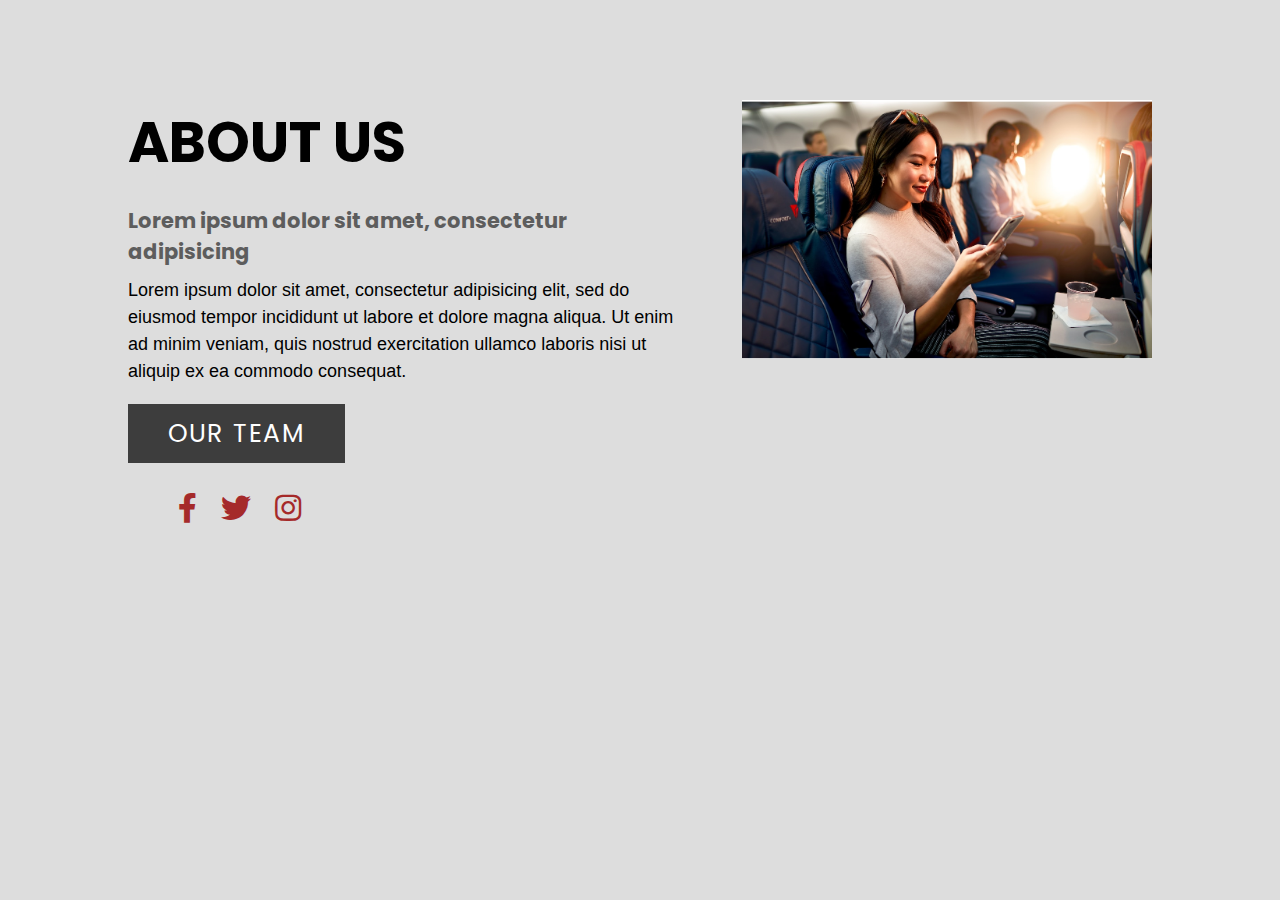
<file: aboutus.html>
<!DOCTYPE html>
<html>
<head>

	<title>About Us Section</title>
	
	<link rel="stylesheet" href="https://pro.fontawesome.com/releases/v5.10.0/css/all.css">
	
</head>	
<style>
	@import url('https://fonts.googleapis.com/css2?family=Poppins:wght@200;300;400&display=swap');
*{
	margin:0px;
	padding:0px;
	box-sizing: border-box;
	font-family: 'Poppins', sans-serif;
}
.section{
	width: 100%;
	min-height: 100vh;
	background-color: #ddd;
}
.container{
	width: 80%;
	display: block;
	margin:auto;
	padding-top: 100px;
}
.content-section{
	float: left;
	width: 55%;
}
.image-section{
	float: right;
	width: 40%;
}
.image-section img{
	width: 100%;
	height: auto;
}
.content-section .title{
	text-transform: uppercase;
	font-size: 28px;
}
.content-section .content h3{
	margin-top: 20px;
	color:#5d5d5d;
	font-size: 21px;
}
.content-section .content p{
	margin-top: 10px;
	font-family: sans-serif;
	font-size: 18px;
	line-height: 1.5;
}
.content-section .content .button{
	margin-top: 30px;
}
.content-section .content .button a{
	background-color: #3d3d3d;
	padding:12px 40px;
	text-decoration: none;
	color:#fff;
	font-size: 25px;
	letter-spacing: 1.5px;
}
.content-section .content .button a:hover{
	background-color: #a52a2a;
	color:#fff;
}
.content-section .social{
	margin: 40px 40px;
}
.content-section .social i{
	color:#a52a2a;
	font-size: 30px;
	padding:0px 10px;
}
.content-section .social i:hover{
	color:#3d3d3d;
}
@media screen and (max-width: 768px){
	.container{
	width: 80%;
	display: block;
	margin:auto;
	padding-top:50px;
}
.content-section{
	float:none;
	width:100%;
	display: block;
	margin:auto;
}
.image-section{
	float:none;
	width:100%;
	
}
.image-section img{
	width: 100%;
	height: auto;
	display: block;
	margin:auto;
}
.content-section .title{
	text-align: center;
	font-size: 19px;
}
.content-section .content .button{
	text-align: center;
}
.content-section .content .button a{
	padding:9px 30px;
}
.content-section .social{
	text-align: center;
}

}
</style>
<body>
	<div class="section">
		<div class="container">
			<div class="content-section">
				<div class="title">
					<h1>About Us</h1>
				</div>
				<div class="content">
					<h3>Lorem ipsum dolor sit amet, consectetur adipisicing</h3>
					<p>Lorem ipsum dolor sit amet, consectetur adipisicing elit, sed do eiusmod
					tempor incididunt ut labore et dolore magna aliqua. Ut enim ad minim veniam,
					quis nostrud exercitation ullamco laboris nisi ut aliquip ex ea commodo
					consequat.</p>
					<div class="button">
						<a href="team.html">OUR TEAM</a>
					</div>
				</div>
				<div class="social">
					<a href=""><i class="fab fa-facebook-f"></i></a>
					<a href=""><i class="fab fa-twitter"></i></a>
					<a href=""><i class="fab fa-instagram"></i></a>
				</div>
			</div>
			<div class="image-section">
				<img src="images/a2.png">
			</div>
		</div>
	</div>

	
</body>
</html>
</file>
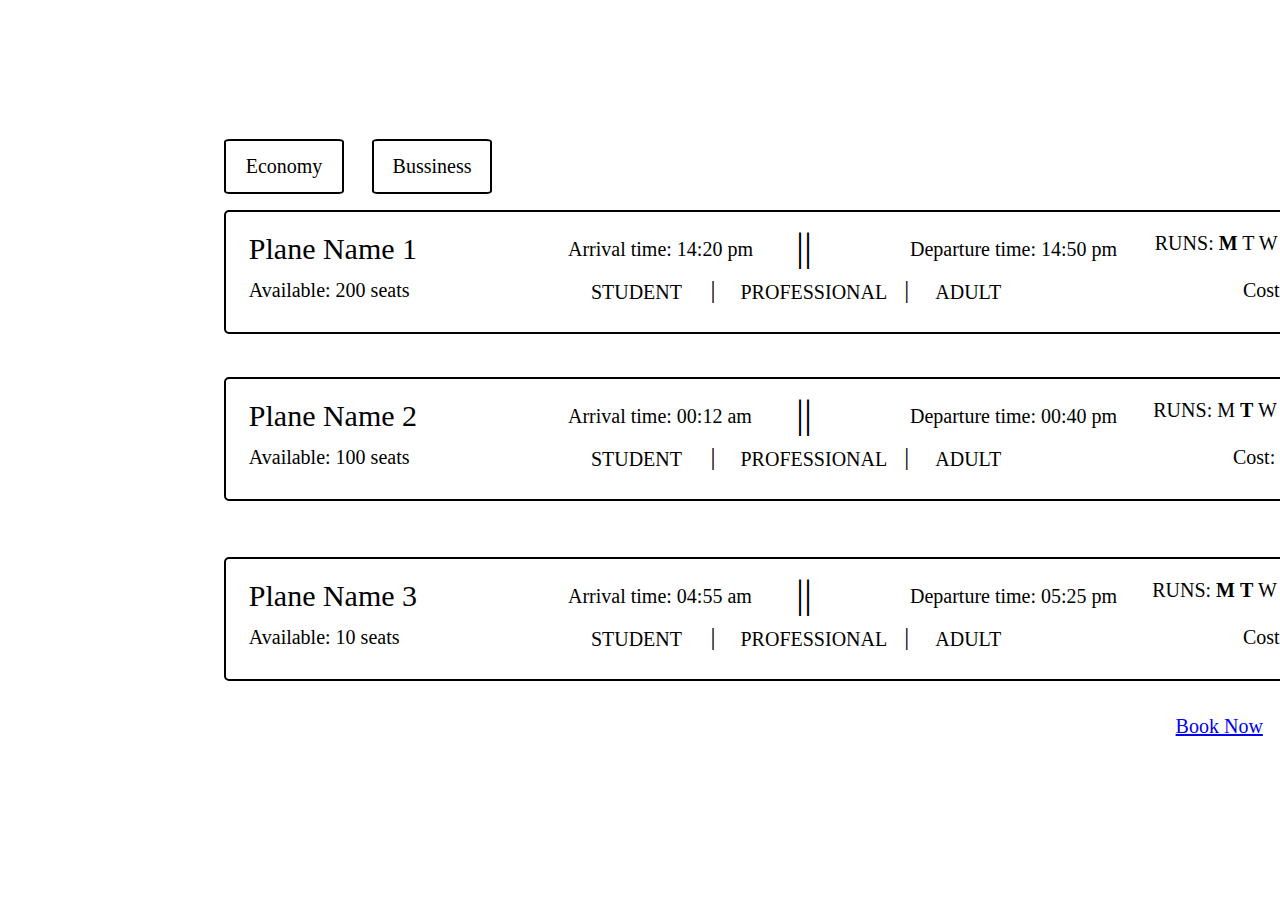
<file: bookform.html>
<!DOCTYPE html>
<html lang="en">
<head>
    <title>Document</title>
    <link rel="stylesheet" href="bookform.css">
</head>
<body>
    <header>
        <nav>
            
            
       <div class="bar">
          
            <a  href="xxx.html">About us</a>
            <a  href="https://www.ixigo.com/airlines/indigo-6e/flight-status#:~:text=How%20to%20check%20the%20%E2%80%98Indigo%20Flight%20Status%E2%80%99%3F%201.,information%20on%20the%20%E2%80%98Flight%20Status%E2%80%99%20of%20your%20flight.">Flight Status</a>
            <a  href="code1.html">Book trip</a>
            <a  href="faqs.html">FAQ</a>
            <a href="services.html">Our services</a>
          
          
        </div>
        </nav>
    </header>

    <div class="div1">
        <div class="box1">
            <div>
               <button class="btn input1">Economy</button> 
               <button class="btn input1">Bussiness</button>
            </div>
            <div class="box2">
                <div>
                    <p class="index1"> Plane Name 1</p>
                    <p class="index2"> RUNS: <b>M</b> T W T <b>F</b> S <b>S</b></p>
                    <p class="button_i1"> Available: 200 seats </p>
                    <p class="index5"> Arrival time: 14:20 pm</p>
                    <p style="position:absolute; left:50%; bottom: 18%; font-size: 40px">||</p>
                    <p class="index6"> Departure time: 14:50 pm</p>
                    <p class="index4"> Cost: ₹5000 </p>
                    <p class="index_4_1"> STUDENT </p>
                    <p class="index_4_2"> PROFESSIONAL </p>
                    <p class="index_4_3"> ADULT </p>
                    <p style="position:absolute; left:42.5%; bottom:2%; font-size: 25px">|</p>
                    <p style="position:absolute; left:59.5%; bottom:2%; font-size: 25px">|</p>
                </div>
            </div>
            <div class="box3">
                <p class="index1"> Plane Name 2</p>
                    <p class="index2"> RUNS: M <b>T</b> W <b>T</b> F <b>S</b> S</p>
                    <p class="button_i1"> Available: 100 seats </p>
                    <p class="index5"> Arrival time: 00:12 am</p>
                    <p style="position:absolute; left:50%; bottom: 18%; font-size: 40px">||</p>
                    <p class="index6"> Departure time: 00:40 pm</p>
                    <p class="index4"> Cost: ₹10000 </p>
                    <p class="index_4_1"> STUDENT </p>
                    <p class="index_4_2"> PROFESSIONAL </p>
                    <p class="index_4_3"> ADULT </p>
                    <p style="position:absolute; left:42.5%; bottom:2%; font-size: 25px">|</p>
                    <p style="position:absolute; left:59.5%; bottom:2%; font-size: 25px">|</p>
            </div>
            <div class="box4">
                <p class="index1"> Plane Name 3</p>
                        <p class="index2"> RUNS: <b>M</b> <b>T</b> W <b>T</b> F S <b>S</b></p>
                        <p class="button_i1"> Available: 10 seats </p>
                        <p class="index5"> Arrival time: 04:55 am</p>
                        <p style="position:absolute; left:50%; bottom: 18%; font-size: 40px">||</p>
                        <p class="index6"> Departure time: 05:25 pm</p>
                        <p class="index4"> Cost: ₹2000 </p>
                        <p class="index_4_1"> STUDENT </p>
                        <p class="index_4_2"> PROFESSIONAL </p>
                        <p class="index_4_3"> ADULT </p>
                        <p style="position:absolute; left:42.5%; bottom:2%; font-size: 25px">|</p>
                        <p style="position:absolute; left:59.5%; bottom:2%; font-size: 25px">|</p>
            </div>
        </div>
        <div class="box_main">
            <p style="margin-left: 25%; margin-top: 10%; font-size: 20px"> 
                <a href="payment.html">Book Now
                </a>
                </p>
        </div> 
    </div>
</body>
</html>
</file>
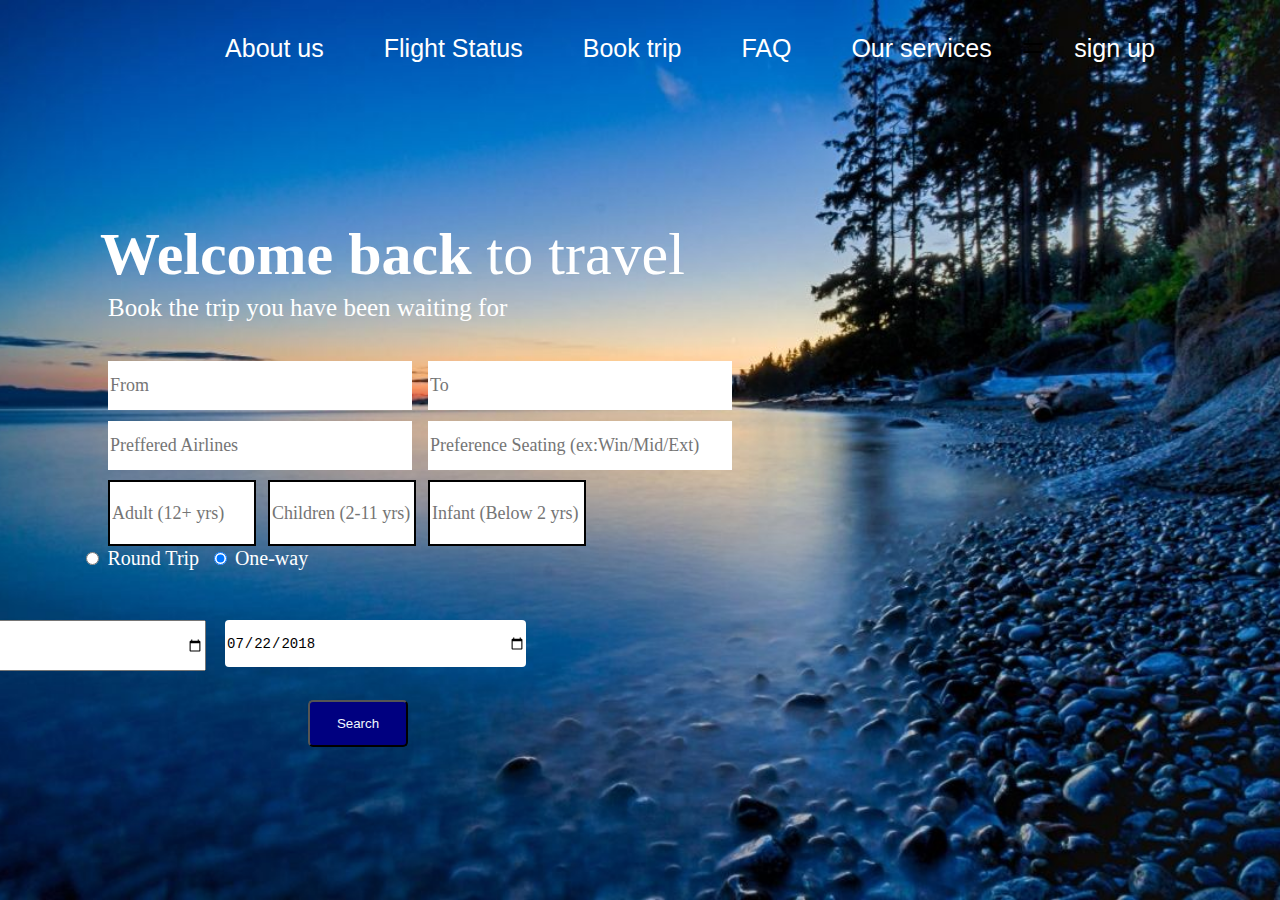
<file: booksearch.html>
<!DOCTYPE html>
<html lang="en">
<head>
    <title>Document</title>
    <link rel="stylesheet" href="booksearch.css">
</head>
<body>
    <header>
        <nav>
          
            
       <div class="bar">
          
            <a  href="aboutus.html">About us</a>
            <a  href="https://www.ixigo.com/airlines/indigo-6e/flight-status#:~:text=How%20to%20check%20the%20%E2%80%98Indigo%20Flight%20Status%E2%80%99%3F%201.,information%20on%20the%20%E2%80%98Flight%20Status%E2%80%99%20of%20your%20flight.">Flight Status</a>
            <a  href="">Book trip</a>
            <a  href="faqs.html">FAQ</a>
            <a href="services.html">Our services</a>=
            <a href="code5.html">sign up</a>
           
        </div>
        </nav>
    </header>
    <div>
        <div class="post">
            <p style="position:absolute; left: 100px; top:160px; color:white; font-size: 60px"><b>Welcome back</b> to travel </p>
            
            <p style="position:relative; left: 100px; top: 180px; color: white; font-size: 25px"> Book the trip you have been waiting for </p>
            <br><br><br>
            <div style= "margin-top: 240px; margin-left: 100px; position: relative">
               
            </div>
            <div style= "margin-top: 240px; margin-left: 240px; position:relative">
                
            </div>
            
        </div>
    </div>

    <div class="container">
        <div class="box11">
            <input class="button1" placeholder="From" type="text"/>
        </div>
        <div class="box12">
            <input type="text" placeholder="To" class="button1" />
        </div>
        <div class="box121">
            <input type="text" placeholder="Preffered Airlines" class="button1" />
        </div>
        <div class="box122">
            <input type="text" placeholder="Preference Seating (ex:Win/Mid/Ext)" class="button1" />
        </div>
    </div>

    <div class="container2">
        <div class="box13">
            <input type="date" placeholder="Date of Journey" class="button2" style="height: 47px; width: 300px" value="2018-07-22" min="2018-01-01" max="2018-12-31"/>
        </div>
        <div class="box14">
            <input type="date" placeholder="Date of Return" class="button3" style="height: 47px; width: 300px" value="2018-07-22" min="2018-01-01" max="2018-12-31" />
        </div>
    </div>

    <div class="container3">
        <div>
            <input type="text" placeholder="Adult (12+ yrs)" class="box101 button1" />
        </div>
        <div>
            <input type="text" placeholder="Children (2-11 yrs)" class="box102 button1" />
        </div>
        <div class="box123">
        <table style="width: 250px; margin-top:10px;">
            <tbody>
                <tr>
                    <td style="width:200px; color:white">
                        <label class="label-radio shadowed no break" id="div10" >
                            <input class="radio-roundtrip" name="flights_trip_type" type="radio" value="1" checked="checked" tabindex="1">
                             <span class="radio-overlay" style="color:white">
                             </span>
                                Round Trip
                        </label>
                    </td>
                    <td style="width:200px">
                        <label class="label-radio shadowed no break"; id="div10">
                            <input class="radio-roundtrip" name="flights_trip_type" type="radio" value="1" checked="checked" tabindex="1">
                             <span class="radio-overlay">
                             </span>
                             One-way
                        </label>
                    </td>
                </tr>
            </tbody>
        </table>
    </div>
        <div>
            <input type="text" placeholder="Infant (Below 2 yrs)" class="box103 button1" />
        </div>
    </div>
        <div class="box16">
            <a href="bookform.html"><button class="button_x" type="click" id="#button3" style="height: 47px; width: 100px">
                 Search </button></a>
        </div>
    </div>
</body>
</html>
</file>
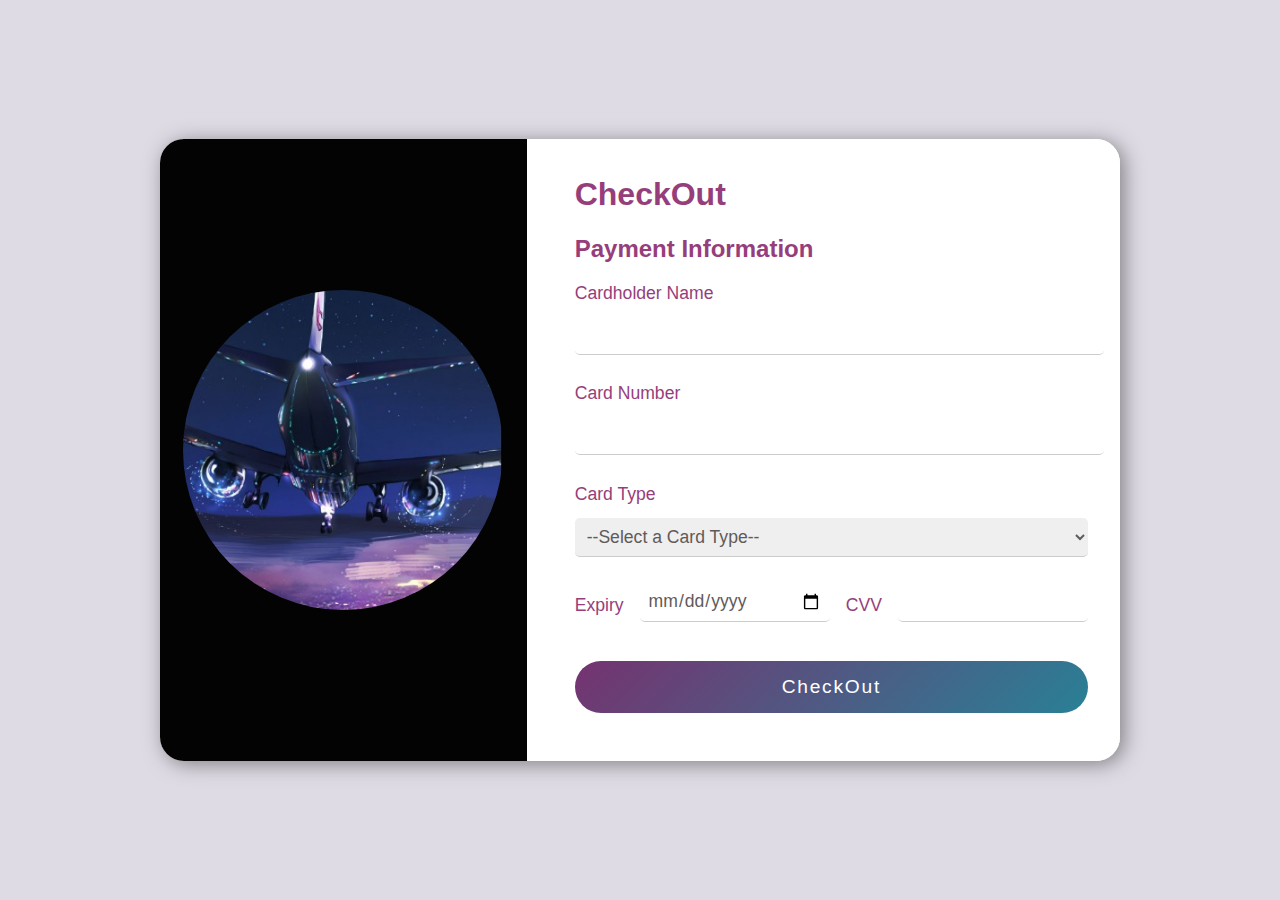
<file: payment.html>
<!DOCTYPE html>
<html lang="en">
<head>
    <link rel="stylesheet" href="payment.css">
    <title>Document</title>
</head>


<body>
    
    <div class="mainscreen">

          <div class="card">
            <div class="leftside">
              <img
                src="images/atm.jpeg"
                class="product"
                alt="Shoes"
              />
            </div>
            <div class="rightside">
              <form action="">
                <h1>CheckOut</h1>
                <h2>Payment Information</h2>
                <p>Cardholder Name</p>
                <input type="text" class="inputbox" name="name" required />
                <p>Card Number</p>
                <input type="number" class="inputbox" name="card_number" id="card_number" required />
    
                <p>Card Type</p>
                <select class="inputbox" name="card_type" id="card_type" required>
                  <option value="">--Select a Card Type--</option>
                  <option value="Visa">Visa</option>
                  <option value="RuPay">RuPay</option>
                  <option value="MasterCard">MasterCard</option>
                </select>
    <div class="expcvv">
    
                <p class="expcvv_text">Expiry</p>
                <input type="date" class="inputbox" name="exp_date" id="exp_date" required />
    
                <p class="expcvv_text2">CVV</p>
                <input type="password" class="inputbox" name="cvv" id="cvv" required />
            </div>
                <p></p>
                <button type="submit" class="button">CheckOut</button>
              </form>
            </div>
          </div>
        </div>
      
    
    
</body>
</html>
</file>
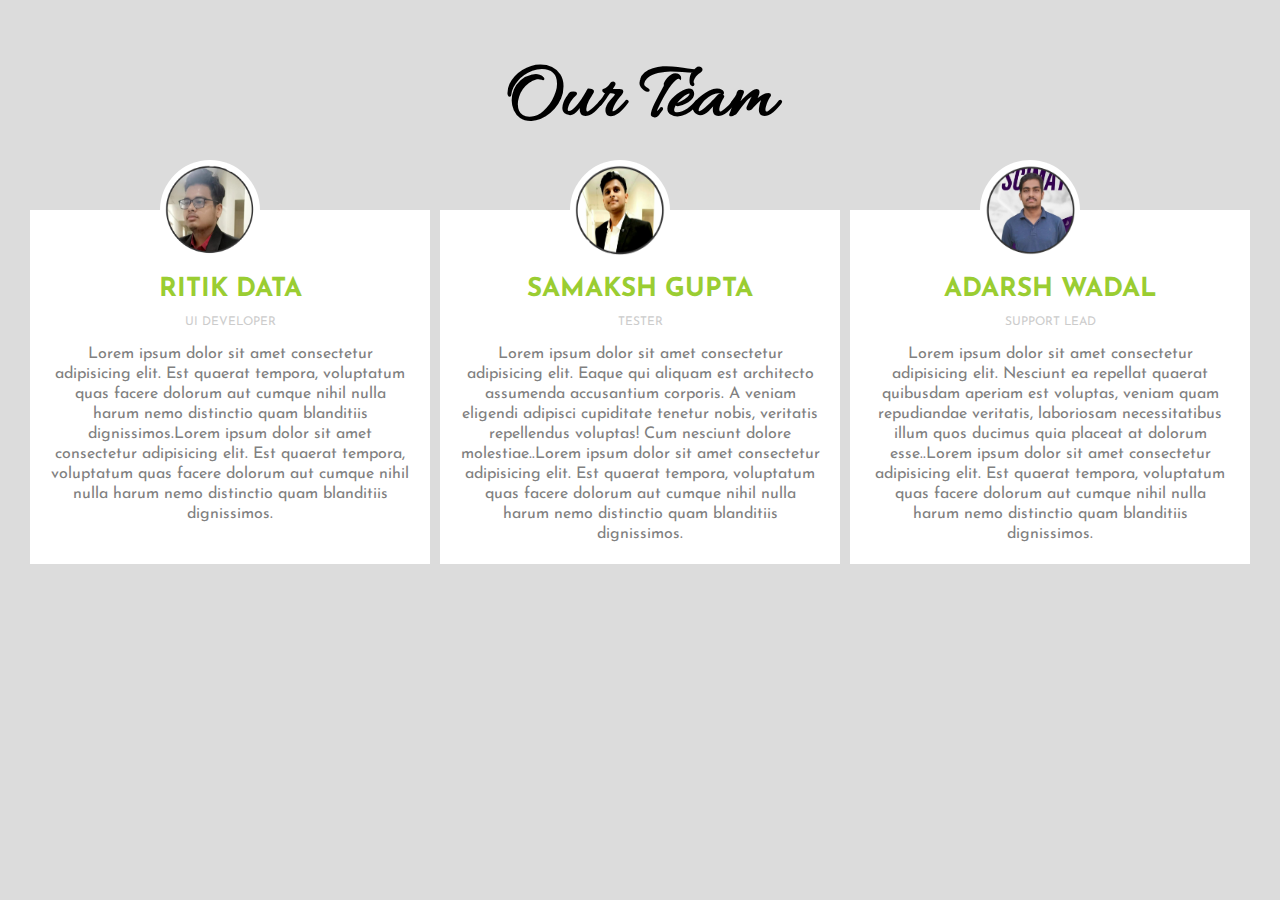
<file: team.html>
<!DOCTYPE html>
<html lang="en">
<head>
    <meta charset="UTF-8">
    <meta http-equiv="X-UA-Compatible" content="IE=edge">
    <meta name="viewport" content="width=device-width, initial-scale=1.0">
    <title>OUR TEAM</title>
</head>
<style>
    @import url('https://fonts.googleapis.com/css?family=Allura|Josefin+Sans');

*{
  margin: 0;
  padding: 0;
  box-sizing: border-box;
}

body{
  background:gainsboro;
  font-family: 'Josefin Sans', sans-serif;
}

.wrapper{
  margin-top: 50px;
}

.wrapper h1{
  font-family: 'Allura', cursive;
  font-size: 80px;
  margin-bottom: 55px;
  text-align: center;
}

.team{
  display: flex;
  justify-content: center;
  width: auto;
  text-align: center;
  flex-wrap: wrap;
}

.team .team_member{
  background: #fff;
  margin: 5px;
  margin-bottom: 90px;
  width: 400px;
  
  padding: 20px;
  line-height: 20px;
  color:grey;  
  position: relative;
}

.team .team_member h3{
  color:yellowgreen;
  font-size: 26px;
  margin-top: 50px;
}

.team .team_member p.role{
  color: #ccc;
  margin: 12px 0;
  font-size: 12px;
  text-transform: uppercase;
}

.team .team_member .team_img{
  position: absolute;
  top: -50px;
  left: 50%;
  transform: translateX(-70%);
  width: 100px;
  height: 100px;
  border-radius: 50%;
  background: #fff;
}

.team .team_member .team_img img{
  width: 100px;
  height: 100px;
  padding: 5px;
}

</style>
<body>
    <div class="wrapper">
        <h1>Our Team</h1>
        <div class="team">
          <div class="team_member">
            <div class="team_img">
              <img src="images/rit.png" alt="">
            </div>
            <h3>RITIK DATA</h3>
            <p class="role">UI developer</p>
            <p>Lorem ipsum dolor sit amet consectetur adipisicing elit. Est quaerat tempora, voluptatum quas facere dolorum aut cumque nihil nulla harum nemo distinctio quam blanditiis dignissimos.Lorem ipsum dolor sit amet consectetur adipisicing elit. Est quaerat tempora, voluptatum quas facere dolorum aut cumque nihil nulla harum nemo distinctio quam blanditiis dignissimos.</p>
          </div>
          <div class="team_member">
            <div class="team_img">
              <img src="images/jack.png" alt="Team_image">
            </div>
            <h3>SAMAKSH GUPTA</h3>
            <p class="role">Tester</p>
            <p>Lorem ipsum dolor sit amet consectetur adipisicing elit. Eaque qui aliquam est architecto assumenda accusantium corporis. A veniam eligendi adipisci cupiditate tenetur nobis, veritatis repellendus voluptas! Cum nesciunt dolore molestiae..Lorem ipsum dolor sit amet consectetur adipisicing elit. Est quaerat tempora, voluptatum quas facere dolorum aut cumque nihil nulla harum nemo distinctio quam blanditiis dignissimos.</p></div>
          <div class="team_member">
            <div class="team_img">
              <img src="images/ada.png" alt="Team_image">
            </div>
            <h3>ADARSH WADAL</h3>
            <p class="role">Support Lead</p>
            <p>Lorem ipsum dolor sit amet consectetur adipisicing elit. Nesciunt ea repellat quaerat quibusdam aperiam est voluptas, veniam quam repudiandae veritatis, laboriosam necessitatibus illum quos ducimus quia placeat at dolorum esse..Lorem ipsum dolor sit amet consectetur adipisicing elit. Est quaerat tempora, voluptatum quas facere dolorum aut cumque nihil nulla harum nemo distinctio quam blanditiis dignissimos.</p>
          </div>
        </div>
      </div>
    
</body>
</html>
</file>
<file: bookform.css>
html { 
    background: url("https://c1.wallpaperflare.com/preview/401/1013/267/various-holidays-travel-vacation.jpg") no-repeat center center fixed; 
    -webkit-background-size: cover;
    -moz-background-size: cover;
    -o-background-size: cover;
    background-size: 100%;
}

.bar a {
  padding: 26px 30px;
  text-decoration: none;
  color: white;
  font-family: 'Franklin Gothic Medium', 'Arial Narrow', Arial, sans-serif;
  font-style: unset;
  font-weight: 300px;
  font-size: 18px;
}
a:hover{
  color: orange;
}
.bar{
  position:relative;
  display:flex;
  justify-content: center;
  align-items: center;
  text-align: center;
  left: 80px;
  font-size: 40px;
}

/* .login{
  position:absolute;
  right: -100px;
  top: 5px;
} */

.login{
  position:relative;
  margin-left: 14%;
  margin-top: -0.5%;
}

.div1{
    position: absolute;
    margin-top: 2%;
    margin-left: 15%;
}
.box1{
    position:relative;
    background-color: white;
    color:black;
    height:600px;
    width: 1200px;
    border-radius: 10px;
}

.box1:hover{
  opacity:1;
}

.btn {
    position:relative;
    border: none;
    outline: none;
    height: 55px;
    width: 120px;
    background-color: white;
    cursor: pointer;
    border-radius: 5%;
    margin-top: 1%;
    font-family: 'Times New Roman', Times, serif;
    margin-left: 2%;
    border: 2px solid black;
    top: 20px;
  }
  
  /* Style the active class (and buttons on mouse-over) */
  .btn:hover{
    background-color: black;
    color:white;
  }

  /*.btn:active{
    background-color: yellow;
  }*/

  .input1{
    font-size: 20px;
  }

  .box2{
    position:absolute;
    height:20%;
    width: 95%;
    margin-top: 3%;
    margin-left: 2%;
    background-color: white;
    border-radius: 5px;
    opacity: 1;
    border: 2px solid black;
    }

    .box2:hover{
      background-color: black;
      color:white;
    }

  .index1{
    position: absolute;
    left: 2%;
    font-size:30px;
    bottom: 30%;
  }

  .index2{
    position:absolute;
    right: 2%;
    font-size: 20px
  }

  .index3{
    position: absolute;
    left: 2%;
    bottom: 18%;
    font-size: 20px;
  }

  .button_i1{
    position: absolute;
    left: 2%;
    bottom: 8%;
    font-size: 20px;
  }

  .index4{
    position: absolute;
    right: 2%;
    bottom: 8%;
    font-size: 20px;
  }

  .index5{
    position: absolute;
    left: 30%;
    font-size:20px;
    bottom: 42%;
  }

  .index6{
    position: absolute;
    left: 60%;
    font-size:20px;
    bottom: 42%;
  }

  .index_4_1{
    position: absolute;
    right: 60%;
    bottom: 6.5%;
    font-size: 20px;
  }

  .index_4_1:hover{
    border: 2px solid black;
    cursor: pointer;
  }

  .index_4_2{
    position: absolute;
    right: 42%;
    bottom: 6.5%;
    font-size: 20px;
  }
  .index_4_2:hover{
    border: 2px solid black;
    cursor: pointer;
  }

  .index_4_3{
    position: absolute;
    right: 32%;
    bottom: 6.5%;
    font-size: 20px;
  }
  .index_4_3:hover{
    border: 2px solid black;
    cursor: pointer;
  }

  .box3{
    position:absolute;
    height:20%;
    width: 95%;
    top: 45%;
    margin-left: 2%;
    background-color: white;
    border-radius: 5px;
    opacity:1;
    border: 2px solid black;
  }

  .box3:hover{
    background-color: black;
    color:white;
  }


  .box4{
    position:absolute;
    height:20%;
    width: 95%;
    top: 75%;
    margin-left: 2%;
    background-color: white;
    border-radius: 5px;
    border: 2px solid black;
  }

  .box4:hover{
    background-color: black;
    color:white;
  }


  .box_main{
    position:absolute;
    height: 60px;
    width: 180px;
    margin-top: -0.8%;
    right: 7.45%;
    background-color: white;
    color:black;
    border-radius: 10px;
    opacity: 1;
    
  }

  .box_main:hover{
      background-color: black;
      color:white;
      border: 2px solid black;
      cursor: pointer;
  }
</file>
<file: booksearch.css>
html { 
    background: url("images/ccc.jpg") no-repeat center center fixed; 

    -webkit-background-size: cover;
    -moz-background-size: cover;
    -o-background-size: cover;
    background-size: cover;
}
.box1 {
    height: 40px;
    width: 100%;
    margin-top: 20px;
    background-color: navy;
    position: absolute;
}

.box2 {
    margin-top: 60px;
    height: 80px;
    width: 100%;
    background-color: green;
    position:absolute;
}

.center {
    position:relative;
    margin-top: 0px;
    margin-left: 1000px;
}

.button1 {
    border: 2px;
    font-size: 18px;
    height: 47px;
    width: 300px;
    font-family: 'Times New Roman', Times, serif;
}

.button2 {
    position:absolute;
    border: 2px;
    border-radius: 4px;
    font-size: 14px;
    height: 60%;
    width: 300px;
    margin-top: -10px;
    margin-left: -100px;
}



.container{
    display:flex;
    margin-top: 210px;
}

.box11{
    margin-left: 100px;
    margin-top: -100px;
    position: absolute;
}

.box12{
    margin-left: 420px;
    margin-top: -100px;
    position: relative;
}

.container2{
    display:flex;
    justify-content: center;
}

.box13{
    position: absolute;
    margin-left: -630px;
    margin-top: 160px;
    position:absolute;
}

.box14{
    position: absolute;
    margin-left: -1174px;
    margin-top: 150px;
    position:absolute;
}

/* .box15{
    margin-left: 98px;
    margin-top: 95px;
    position:relative;
} */

.box16{
    margin-left:300px;
    margin-top: 230px;
    position:relative;
}

.button_x {
    margin-top: 0px;
    background-color:navy; 
    border-radius: 5px;
    color:aliceblue;
    position:absolute;
}

.button_x:hover{
    background-color: aliceblue;
    color: navy;
}

.box101 {
    position:absolute;
    margin-top: 10px;
    margin-left: 100px;
    height: 60px;
    width: 140px;
    background-color: white;
    position: absolute;
    /* justify-content: center;
    text-align: center; */
   border: 2px solid black; 
}


.box102 {
    position:absolute;
    margin-top: 10px;
    margin-left: 260px;
    height: 60px;
    width: 140px;
    background-color: white;
    position: absolute;
    /* justify-content: center;
    text-align: center; */
   border: 2px solid black; 
}

.box103 {
    position:absolute;
    margin-top: 10px;
    margin-left: 420px;
    height: 60px;
    width: 150px;
    background-color: white;
    position: absolute;
    /* justify-content: center;
    text-align: center; */
   border: 2px solid black; 
}

.center{
 
    margin-top: 1000px;
    margin-left: 10px;
   
}

.bar a {
    padding: 26px 30px;
    text-decoration: none;
    color: white;
    font-family: 'Franklin Gothic Medium', 'Arial Narrow', Arial, sans-serif;
    font-style: unset;
    font-weight: 300px;
    font-size: 25px;
}

.bar{
    display:flex;
    justify-content: center;
    align-items: center;
    text-align: center;
    margin-left: 100px;
    font-size: 40px;
}

.box121{
    position: relative;
    margin-left: -624px;
    margin-top: -40px; 
}

.box122{
    position: relative;
    margin-left: 16px;
    margin-top: -40px; 
}

.box123{
    position:absolute;
    margin-top: 5%;
    margin-left: 5.5%;
    color:white;
}

.div10{
    position:absolute;
    margin-top: 200px;
    margin-left: 200px;
}

#div10{
    font-size: 20px;
}
</file>
<file: payment.css>
body {
    font-family: 'Roboto', sans-serif!important;
	margin:0;
	padding:0;
	box-sizing: border-box;
}

.mainscreen
{
	min-height: 100vh;
	width: 100%;
	display: flex;
    flex-direction: column;
    background-color: #DFDBE5;
    background-image: url("https://wallpaperaccess.com/full/3063067.png");
    color:#963E7B;
}


.card {
	width: 60rem;
    margin: auto;
    background: white;
    position:center;
    align-self: center;
    top: 50rem;
    border-radius: 1.5rem;
    box-shadow: 4px 3px 20px #3535358c;
    display:flex;
    flex-direction: row;
    
}

.leftside {
	background: #030303;
	width: 25rem;
	display: inline-flex;
    align-items: center;
    justify-content: center;
	border-top-left-radius: 1.5rem;
    border-bottom-left-radius: 1.5rem;
}

.product {
    object-fit: cover;
	width: 20em;
    height: 20em;
    border-radius: 100%;
}

.rightside {
    background-color: #ffffff;
	width: 35rem;
	border-bottom-right-radius: 1.5rem;
    border-top-right-radius: 1.5rem;
    padding: 1rem 2rem 3rem 3rem;
}

p{
    display:block;
    font-size: 1.1rem;
    font-weight: 400;
    margin: .8rem 0;
}

.inputbox
{
    color:#030303;
	width: 100%;
    padding: 0.5rem;
    border: none;
    border-bottom: 1.5px solid #ccc;
    margin-bottom: 1rem;
    border-radius: 0.3rem;
    font-family: 'Roboto', sans-serif;
    color: #615a5a;
    font-size: 1.1rem;
    font-weight: 500;
  outline:none;
}

.expcvv {
    display:flex;
    justify-content: space-between;
    padding-top: 0.6rem;
}

.expcvv_text{
    padding-right: 1rem;
}
.expcvv_text2{
    padding:0 1rem;
}

.button{
    background: linear-gradient(
135deg
, #753370 0%, #298096 100%);
    padding: 15px;
    border: none;
    border-radius: 50px;
    color: white;
    font-weight: 400;
    font-size: 1.2rem;
    margin-top: 10px;
    width:100%;
    letter-spacing: .11rem;
    outline:none;
}

.button:hover
{
	transform: scale(1.05) translateY(-3px);
    box-shadow: 3px 3px 6px #38373785;
}

@media only screen and (max-width: 1000px) {
    .card{
        flex-direction: column;
        width: auto;
      
    }

    .leftside{
        width: 100%;
        border-top-right-radius: 0;
        border-bottom-left-radius: 0;
      border-top-right-radius:0;
      border-radius:0;
    }

    .rightside{
        width:auto;
        border-bottom-left-radius: 1.5rem;
        padding:0.5rem 3rem 3rem 2rem;
      border-radius:0;
    }
}
</file>
